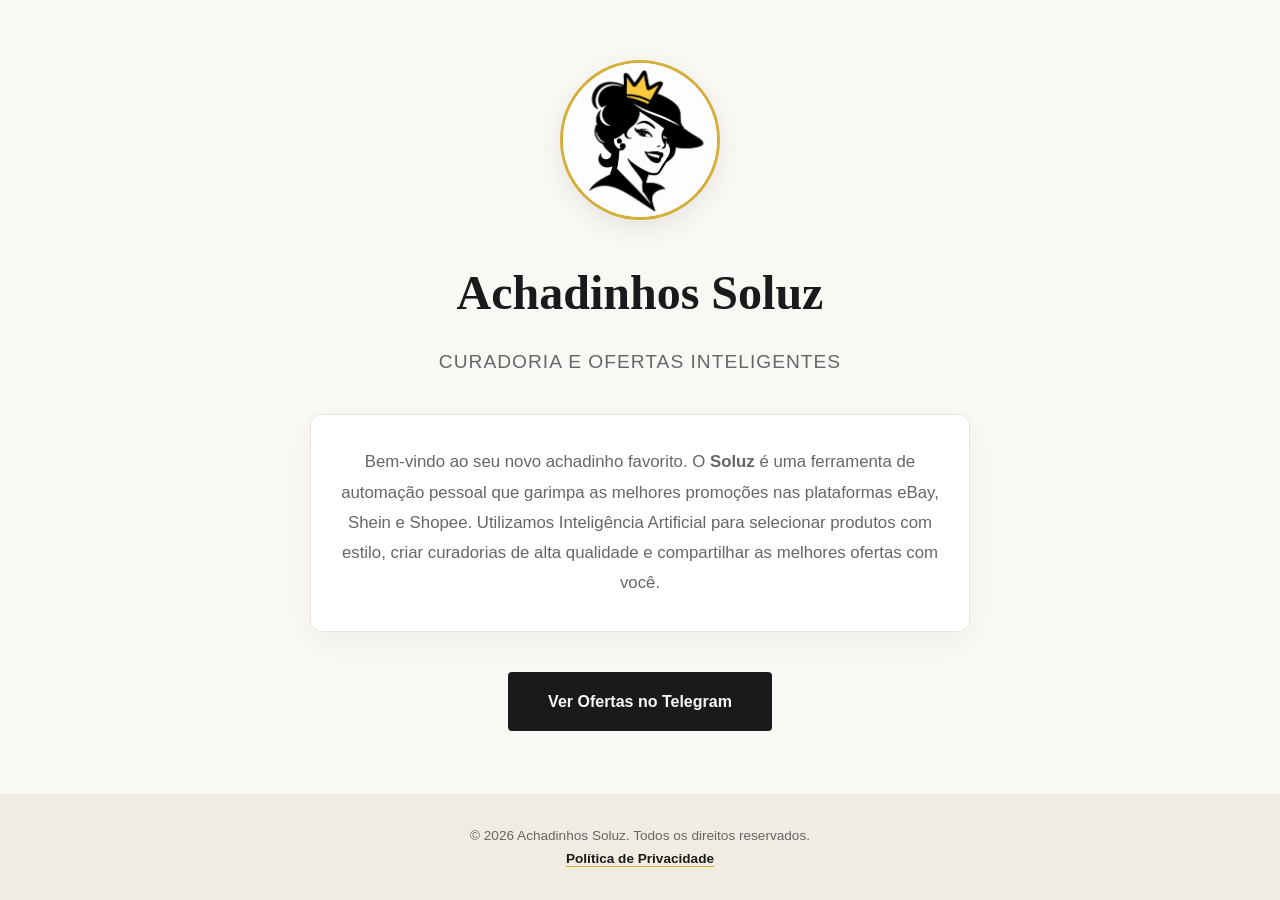
<file: index.html>
<!DOCTYPE html>
<html lang="pt-BR">
<head>
  <meta charset="UTF-8">
  <meta name="viewport" content="width=device-width, initial-scale=1.0">
  <title>Achadinhos Soluz</title>
  <link rel="stylesheet" href="style.css">
</head>
<body>
  <main>
    <div class="logo-container">
      <img src="logo.png" alt="Logo Achadinhos Soluz">
    </div>

    <h1>Achadinhos <span>Soluz</span></h1>
    <p class="subtitle">Curadoria e Ofertas Inteligentes</p>

    <div class="card">
      <p>
        Bem-vindo ao seu novo achadinho favorito. O <strong>Soluz</strong> é uma ferramenta de automação pessoal que garimpa as melhores promoções nas plataformas eBay, Shein e Shopee. Utilizamos Inteligência Artificial para selecionar produtos com estilo, criar curadorias de alta qualidade e compartilhar as melhores ofertas com você.
      </p>
    </div>

    <a class="btn" href="https://t.me/achadinhossoluz" target="_blank" rel="noopener">
      Ver Ofertas no Telegram
    </a>
  </main>

  <footer>
    <p>© 2026 Achadinhos Soluz. Todos os direitos reservados.</p>
    <a href="privacy.html">Política de Privacidade</a>
  </footer>
</body>
</html>
</file>
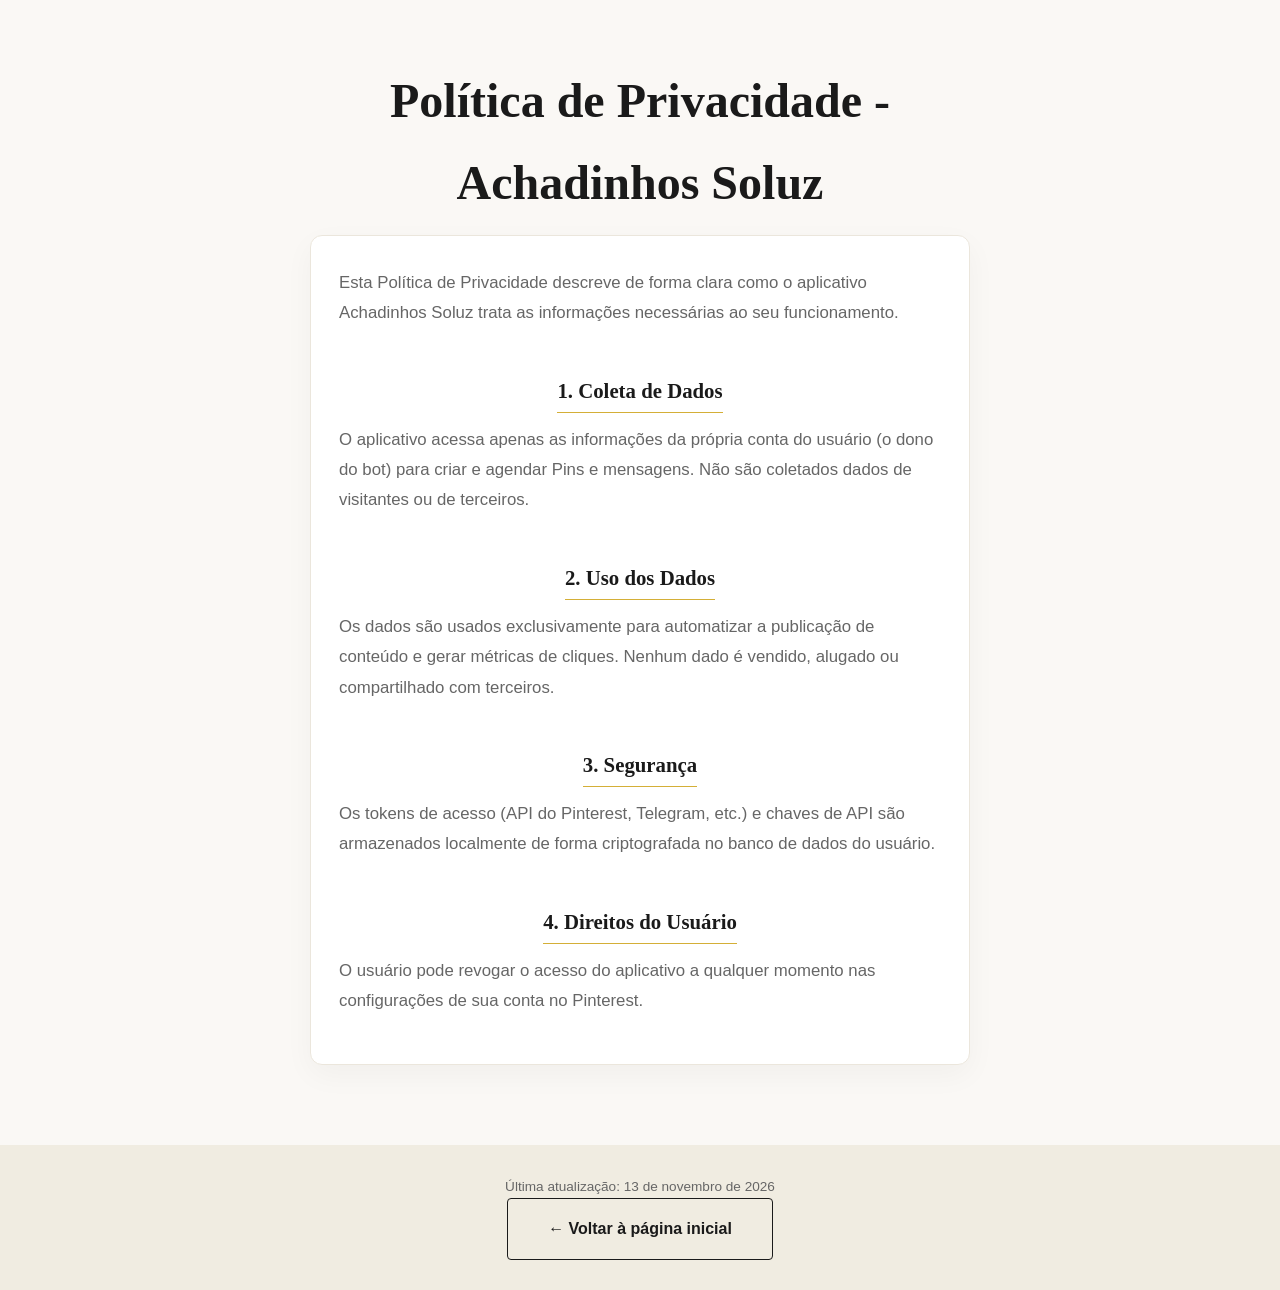
<file: privacy.html>
<!DOCTYPE html>
<html lang="pt-BR">
<head>
  <meta charset="UTF-8">
  <meta name="viewport" content="width=device-width, initial-scale=1.0">
  <title>Política de Privacidade - Achadinhos Soluz</title>
  <link rel="stylesheet" href="style.css">
</head>
<body>
  <main class="policy">
    <h1>Política de Privacidade - <span>Achadinhos Soluz</span></h1>

    <section class="card">
      <p class="intro">
        Esta Política de Privacidade descreve de forma clara como o aplicativo Achadinhos Soluz trata as informações necessárias ao seu funcionamento.
      </p>

      <h2>1. Coleta de Dados</h2>
      <p>
        O aplicativo acessa apenas as informações da própria conta do usuário (o dono do bot) para criar e agendar Pins e mensagens. Não são coletados dados de visitantes ou de terceiros.
      </p>

      <h2>2. Uso dos Dados</h2>
      <p>
        Os dados são usados exclusivamente para automatizar a publicação de conteúdo e gerar métricas de cliques. Nenhum dado é vendido, alugado ou compartilhado com terceiros.
      </p>

      <h2>3. Segurança</h2>
      <p>
        Os tokens de acesso (API do Pinterest, Telegram, etc.) e chaves de API são armazenados localmente de forma criptografada no banco de dados do usuário.
      </p>

      <h2>4. Direitos do Usuário</h2>
      <p>
        O usuário pode revogar o acesso do aplicativo a qualquer momento nas configurações de sua conta no Pinterest.
      </p>
    </section>
  </main>

  <footer>
    <p>Última atualização: 13 de novembro de 2026</p>
    <a class="btn btn-outline" href="index.html">← Voltar à página inicial</a>
  </footer>
</body>
</html>
</file>
<file: style.css>
:root {
  --bg: #FAF8F5;          
  --card: #FFFFFF;        
  --text: #1A1A1A;        
  --muted: #666666;       
  --accent: #D4AF37;      
  --accent-hover: #B5952F;
}

* { box-sizing: border-box; margin: 0; padding: 0; }

body {
  font-family: "Georgia", serif; 
  background-color: var(--bg);
  color: var(--text);
  line-height: 1.7;
  min-height: 100vh;
  display: flex;
  flex-direction: column;
  text-align: center;
  overflow-x: hidden;
}

main {
  flex: 1;
  width: 100%;
  max-width: 700px;
  margin: 0 auto;
  padding: 60px 20px 40px;
}

/* --- ANIMAÇÕES --- */
@keyframes float {
  0% { transform: translateY(0px); }
  50% { transform: translateY(-8px); }
  100% { transform: translateY(0px); }
}

@keyframes fadeUp {
  from { opacity: 0; transform: translateY(20px); }
  to { opacity: 1; transform: translateY(0); }
}

@keyframes pulseGold {
  0% { box-shadow: 0 0 0 0 rgba(212, 175, 55, 0.5); }
  70% { box-shadow: 0 0 0 12px rgba(212, 175, 55, 0); }
  100% { box-shadow: 0 0 0 0 rgba(212, 175, 55, 0); }
}

/* Aplicando as animações */
.logo-container {
  margin-bottom: 24px;
  animation: float 4s ease-in-out infinite; /* Animação de flutuar */
}

.logo-container img {
  max-width: 160px;
  border-radius: 50%;
  border: 3px solid var(--accent);
  box-shadow: 0 8px 24px rgba(0,0,0,0.08);
}

h1, .subtitle, .card, .btn {
  opacity: 0;
  animation: fadeUp 0.8s ease-out forwards; /* Animação de surgir */
}

h1 { animation-delay: 0.1s; }
.subtitle { animation-delay: 0.3s; }
.card { animation-delay: 0.5s; }
.btn { animation-delay: 0.7s; }

/* --- DESIGN --- */
h1 {
  font-size: clamp(2rem, 6vw, 3rem);
  margin-bottom: 12px;
  color: var(--text);
}

.subtitle {
  font-family: -apple-system, BlinkMacSystemFont, "Segoe UI", sans-serif;
  font-size: clamp(1rem, 3vw, 1.2rem);
  color: var(--muted);
  font-weight: normal;
  letter-spacing: 1px;
  text-transform: uppercase;
  margin-bottom: 36px;
}

.card {
  background: var(--card);
  border: 1px solid #EBE6DC;
  border-radius: 12px;
  padding: 32px 28px;
  box-shadow: 0 10px 30px rgba(0, 0, 0, 0.04);
  margin-bottom: 40px;
}

.card p { 
  font-family: -apple-system, BlinkMacSystemFont, "Segoe UI", sans-serif;
  color: var(--muted); 
  font-size: 1.05rem; 
  line-height: 1.8;
}

.btn {
  display: inline-block;
  background: var(--text);
  color: var(--bg);
  font-family: -apple-system, BlinkMacSystemFont, "Segoe UI", sans-serif;
  font-weight: 600;
  font-size: 1rem;
  text-decoration: none;
  padding: 16px 40px;
  border-radius: 4px; 
  transition: background 0.3s, transform 0.2s;
  animation: fadeUp 0.8s ease-out forwards 0.7s, pulseGold 2s infinite 2s; /* Pisca em dourado depois que carrega */
}

.btn:hover, .btn:focus {
  background: var(--accent);
  color: var(--text);
  transform: translateY(-3px);
}

.btn-outline {
  background: transparent;
  color: var(--text);
  border: 1px solid var(--text);
  animation: none; /* O botão de voltar não precisa pulsar */
  opacity: 1;
}

.btn-outline:hover {
  background: var(--text);
  color: var(--bg);
}

.policy h2 {
  font-family: "Georgia", serif;
  color: var(--text);
  font-size: 1.3rem;
  border-bottom: 1px solid var(--accent);
  display: inline-block;
  margin: 28px 0 12px;
  padding-bottom: 4px;
}

.policy p { text-align: left; margin-bottom: 16px; }

footer {
  padding: 30px 20px;
  background: #F0ECE1;
  color: var(--muted);
  font-family: -apple-system, BlinkMacSystemFont, "Segoe UI", sans-serif;
  font-size: 0.85rem;
}

footer a {
  color: var(--text);
  text-decoration: none;
  font-weight: 600;
  border-bottom: 1px solid var(--accent);
}

footer a:hover { color: var(--accent-hover); }
</file>
